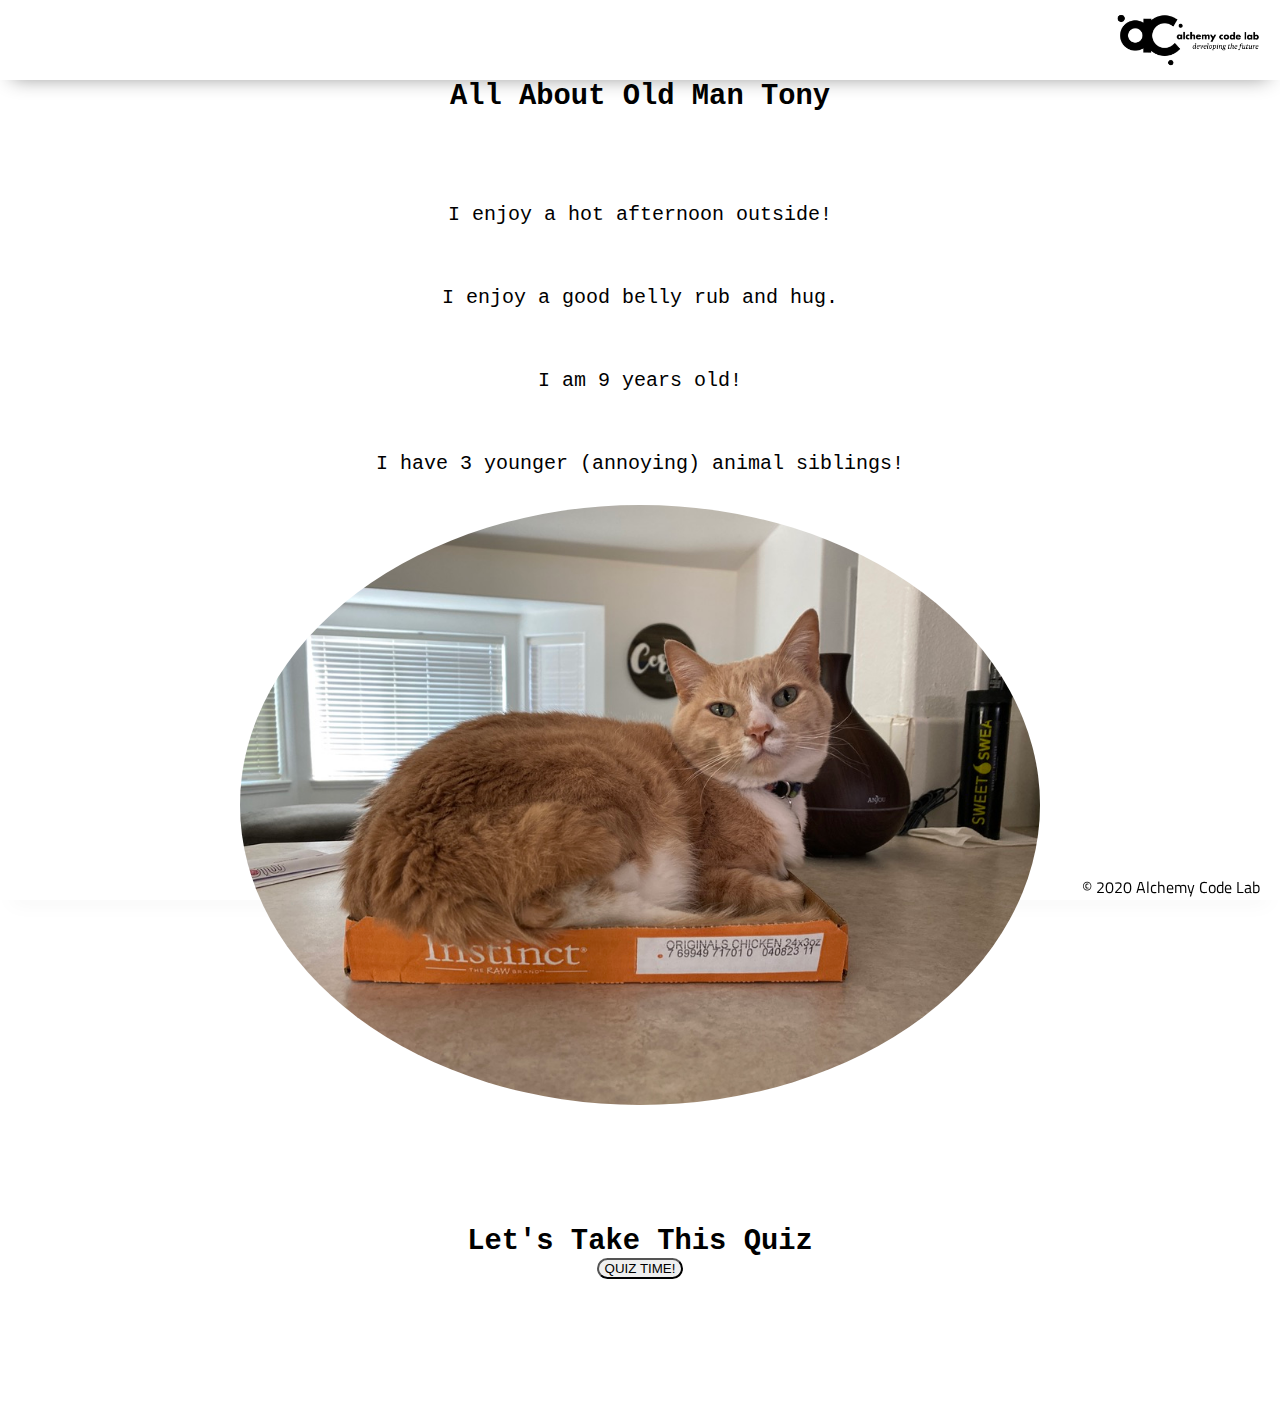
<file: index.html>
<!DOCTYPE html>
<html lang="en">

<head>
    <meta charset="UTF-8">
    <meta name="viewport" content="width=device-width, initial-scale=1.0">
    <meta http-equiv="X-UA-Compatible" content="ie=edge">
    <link href="https://fonts.googleapis.com/css2?family=Titillium+Web:wght@300&display=swap" rel="stylesheet">
    <link rel="stylesheet" href="./styles/reset.css">
    <link rel="stylesheet" href="./styles/home.css">
    <link rel="stylesheet" href="./styles/style.css">
    
    <title>Quiz About Tony</title>
</head>

<body>
    <header>
        <div class='gutter-right logo'>
            <img src='assets/big-logo.png' />
        </div>
    </header>
    <main>
            <h2>All About Old Man Tony</h2>
        <section class = 'bio'>
            <p>I enjoy a hot afternoon outside!</p>
            <p>I enjoy a good belly rub and hug.</p>
            <p>I am 9 years old!</p>
            <p>I have 3 younger (annoying) animal siblings!</p>
            <img src='./assets/tony.jpeg' alt='tony' id='tony'>
        </section>
        <section>
            <h2>Let's Take This Quiz</h2>
            <button id='btn'>QUIZ TIME!</button>
            <p id='results'></p>
            <span id='message'></span>
        </section>
    </main>
    <footer>
        <div class="copy gutter-right">&copy; 2020 Alchemy Code Lab</div>
    </footer>

    <script type="module" src="./app.js"></script>
</body>

</html>
</file>
<file: styles/home.css>
/* add home page styles here */
</file>
<file: styles/style.css>
body {
    /* https://coolors.co/generate and click export -> scss to get the colors to copy and paste below*/
    /* --color1: hsla(349, 69%, 76%, 1);
    --color2: hsla(207, 67%, 44%, 1);
    --color3: hsla(200, 61%, 56%, 1);
    --color4: hsla(187, 41%, 94%, 1);
    --color5: hsla(170, 28%, 95%, 1); */

    /* --color1: hsla(45, 86%, 83%, 1);
    --color2: hsla(135, 65%, 98%, 1);
    --color3: hsla(315, 37%, 86%, 1);
    --color4: hsla(45, 73%, 98%, 1);
    --color5: hsla(224, 40%, 79%, 1); */
    
    --header-height: 80px;
    --shadow: 0px 10px 20px -12px rgba(0,0,0,0.45);
    --gutter: 30px;
    --footer-height: 25px;
    
    font-family: 'Titillium Web', sans-serif;
    background-color: var(--color2);
}

main {
    display: flex;
    flex-direction: column;
    justify-content: center;
    align-items: center;
    margin-bottom: calc(var(--footer-height));
}

section {
    background-color: var(--color5);
    width: 1000px;
    max-width: 80%;
    display: flex;
    flex-direction: column;
    justify-content: center;
    align-items: center;
    padding-top: var(--gutter);
    padding-bottom: var(--gutter);
    margin-top: var(--gutter);
    margin-bottom: var(--gutter);
    border: solid 2px var(--color1);
}

header {
    display: flex;
    justify-content: flex-end;
    background-color: var(--color3);
    height: var(--header-height);
    box-shadow: var(--shadow);
}

footer {
    display: flex;
    justify-content: flex-end;
    background-color: var(--color3);
    box-shadow: var(--shadow);
}


h2 {
    font-size: 1.8rem;
    font-weight: bold;
}

.gutter-right {
    margin-right: 20px;
}

.main-logo {
    animation: pulse 5s infinite ease-in-out;
}

header img {
    height: var(--header-height);
}

p {
    margin: var(--gutter);
}
  
footer {
    position: fixed;
    width: 100%;
    bottom: 0;
    height: var(--footer-height);
    display: flex;
    justify-content: flex-end;
    background-color: var(--color3);
    box-shadow: var(--shadow);
}
  
  @keyframes pulse {
    20% {
      transform: rotate3d(-10, -10, -10, 50deg) scale(1.2);
    }

    40% {
        transform: rotate3d(10, 10, -10, 50deg) scale(1);
    }

    60% {
        transform: rotate3d(-10, 10, 10, 50deg) scale(1.2);
      }

    80% {
        transform: rotate3d(10, 10, 10, 50deg) scale(1);
    }

  }

.bio {
    font-family: monospace;
    font-size: x-large;
}

#tony {
    width: 800px;
    border-radius: 50%;
}

h2 {
    font-family: monospace;
}

#btn {
    border-radius: 40px;
}
</file>
